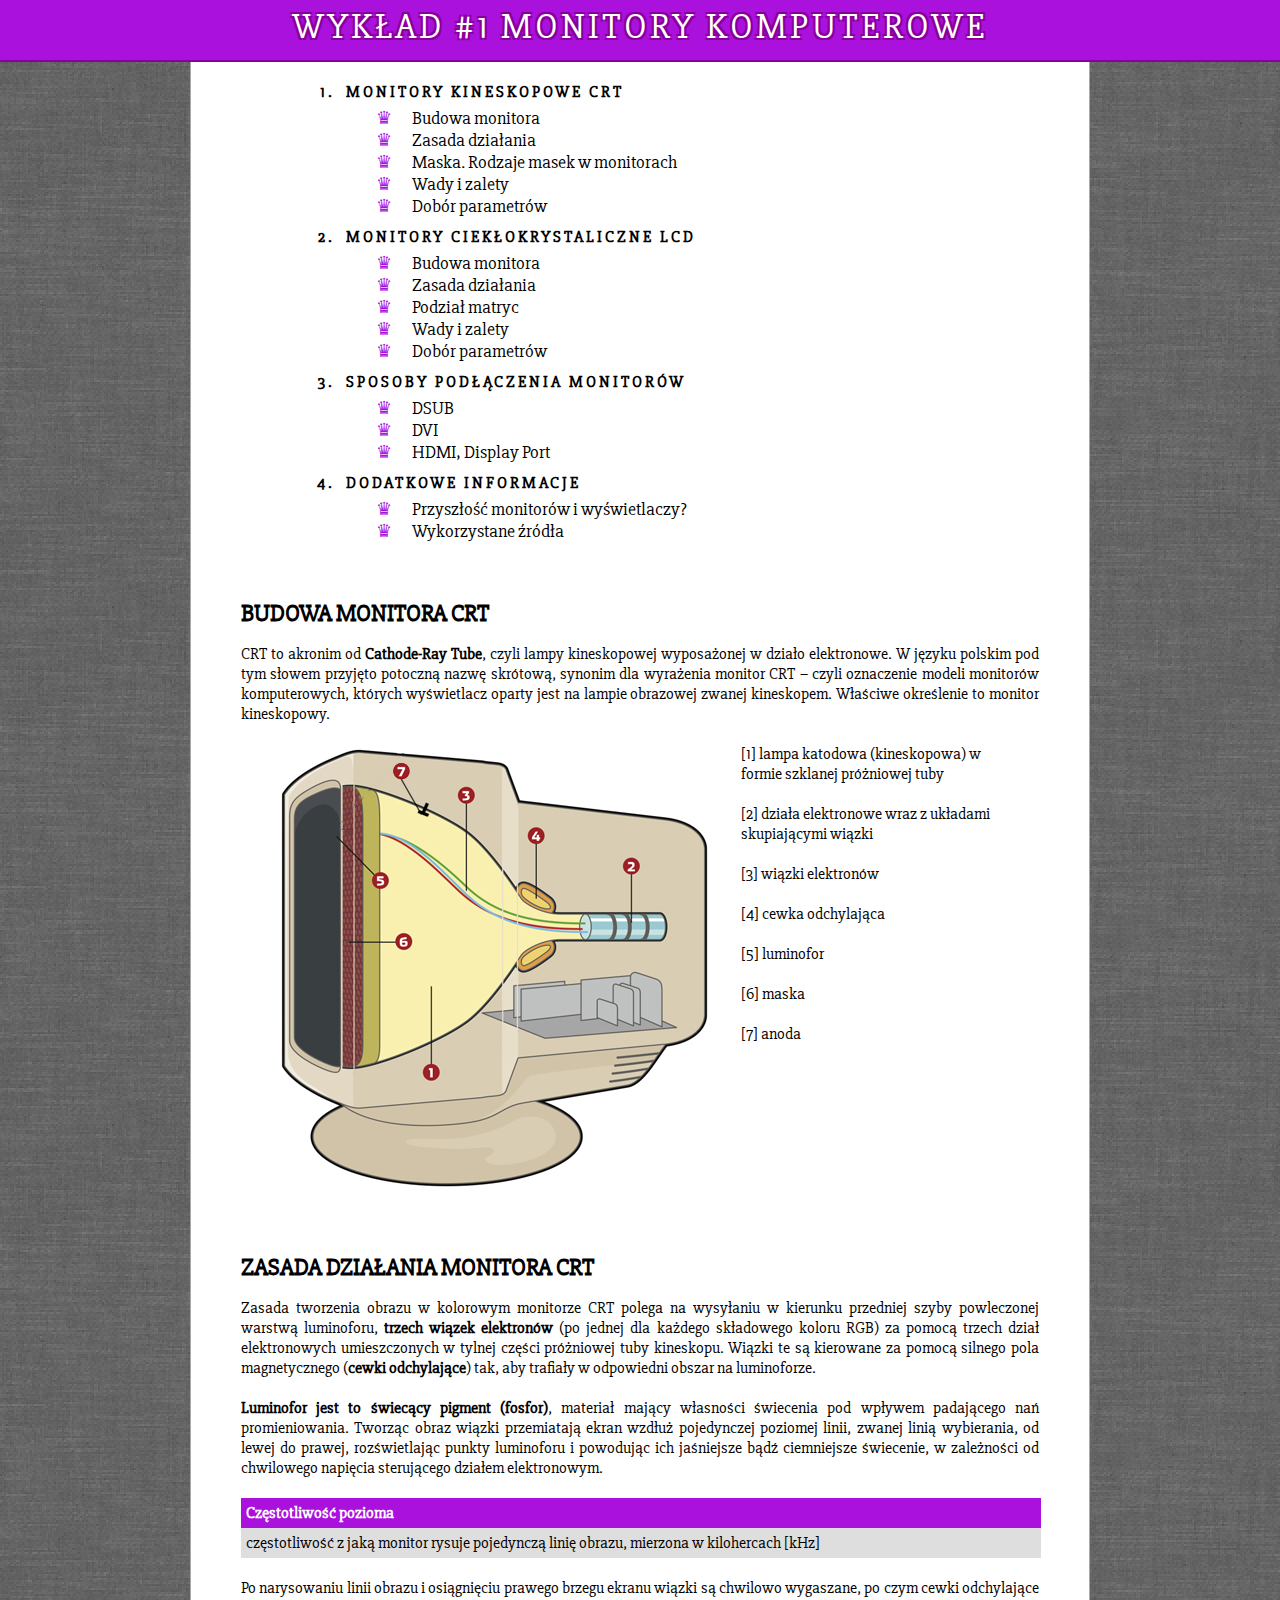
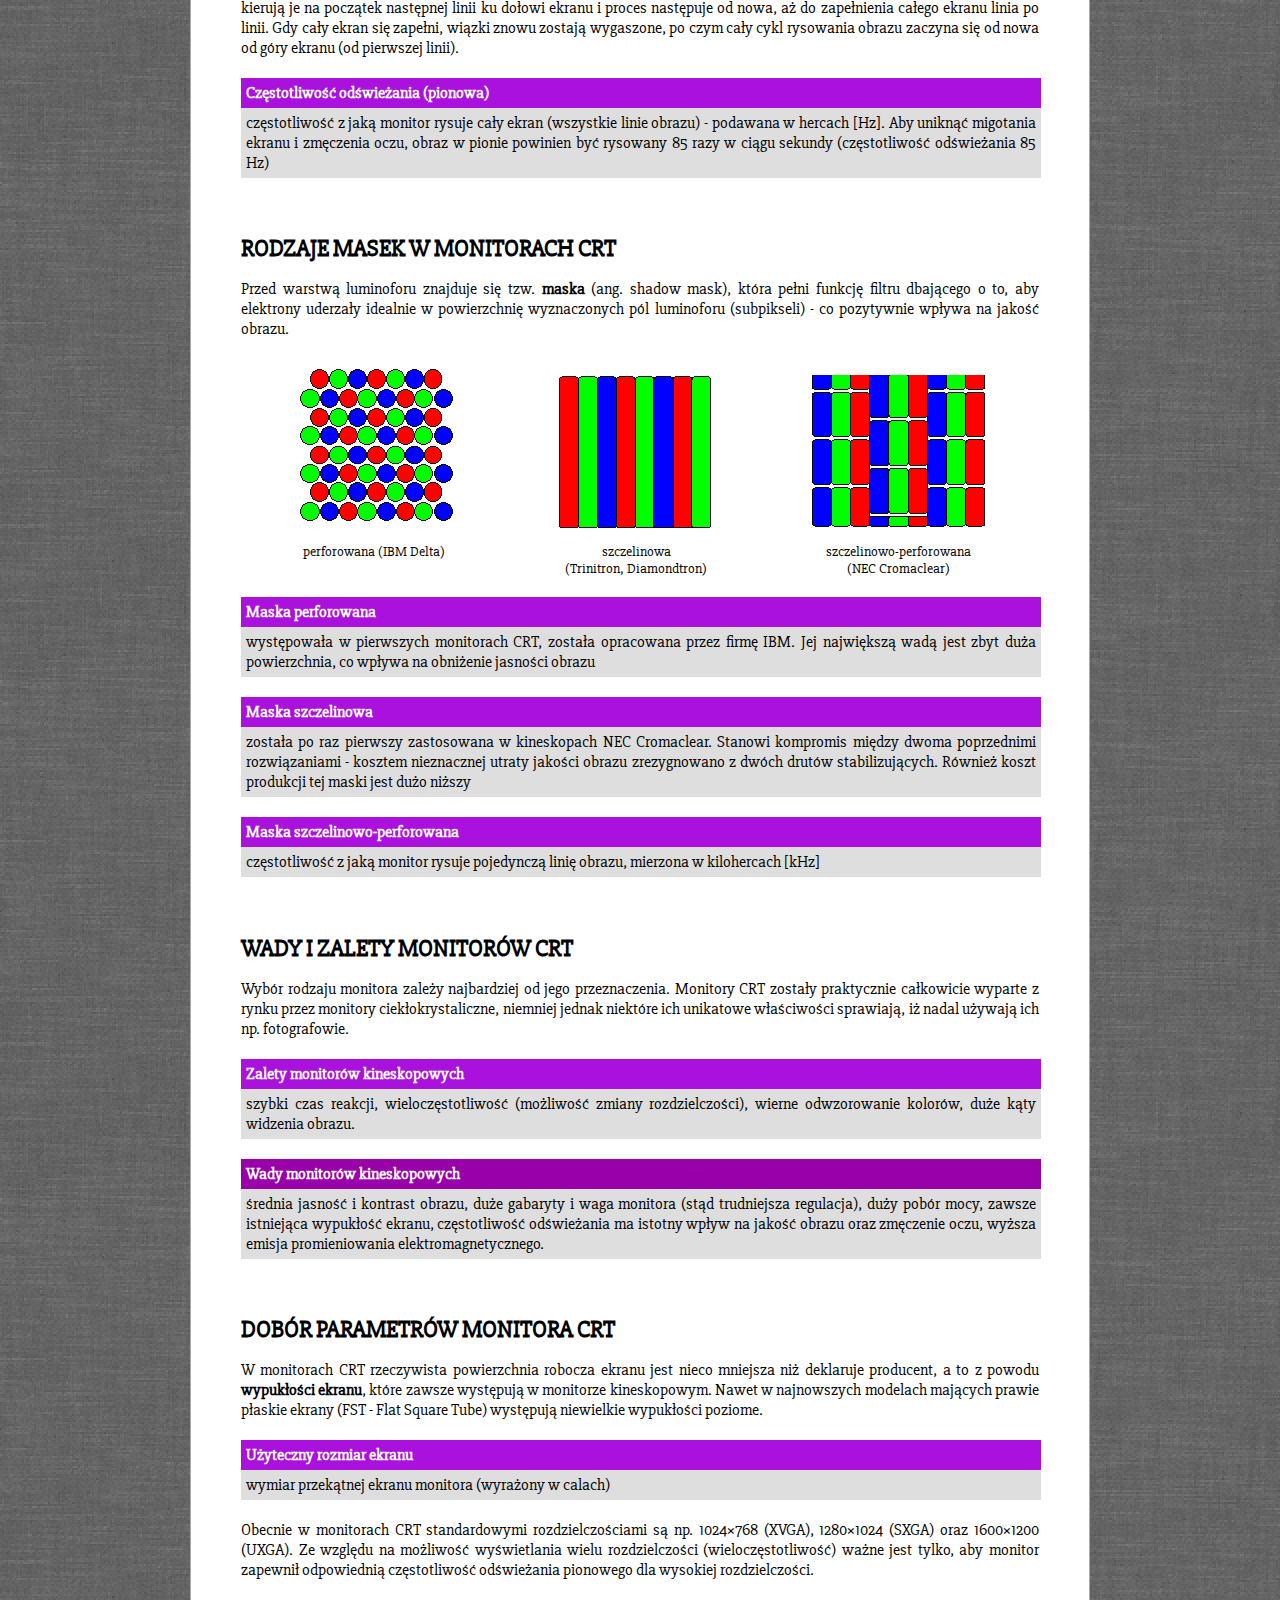
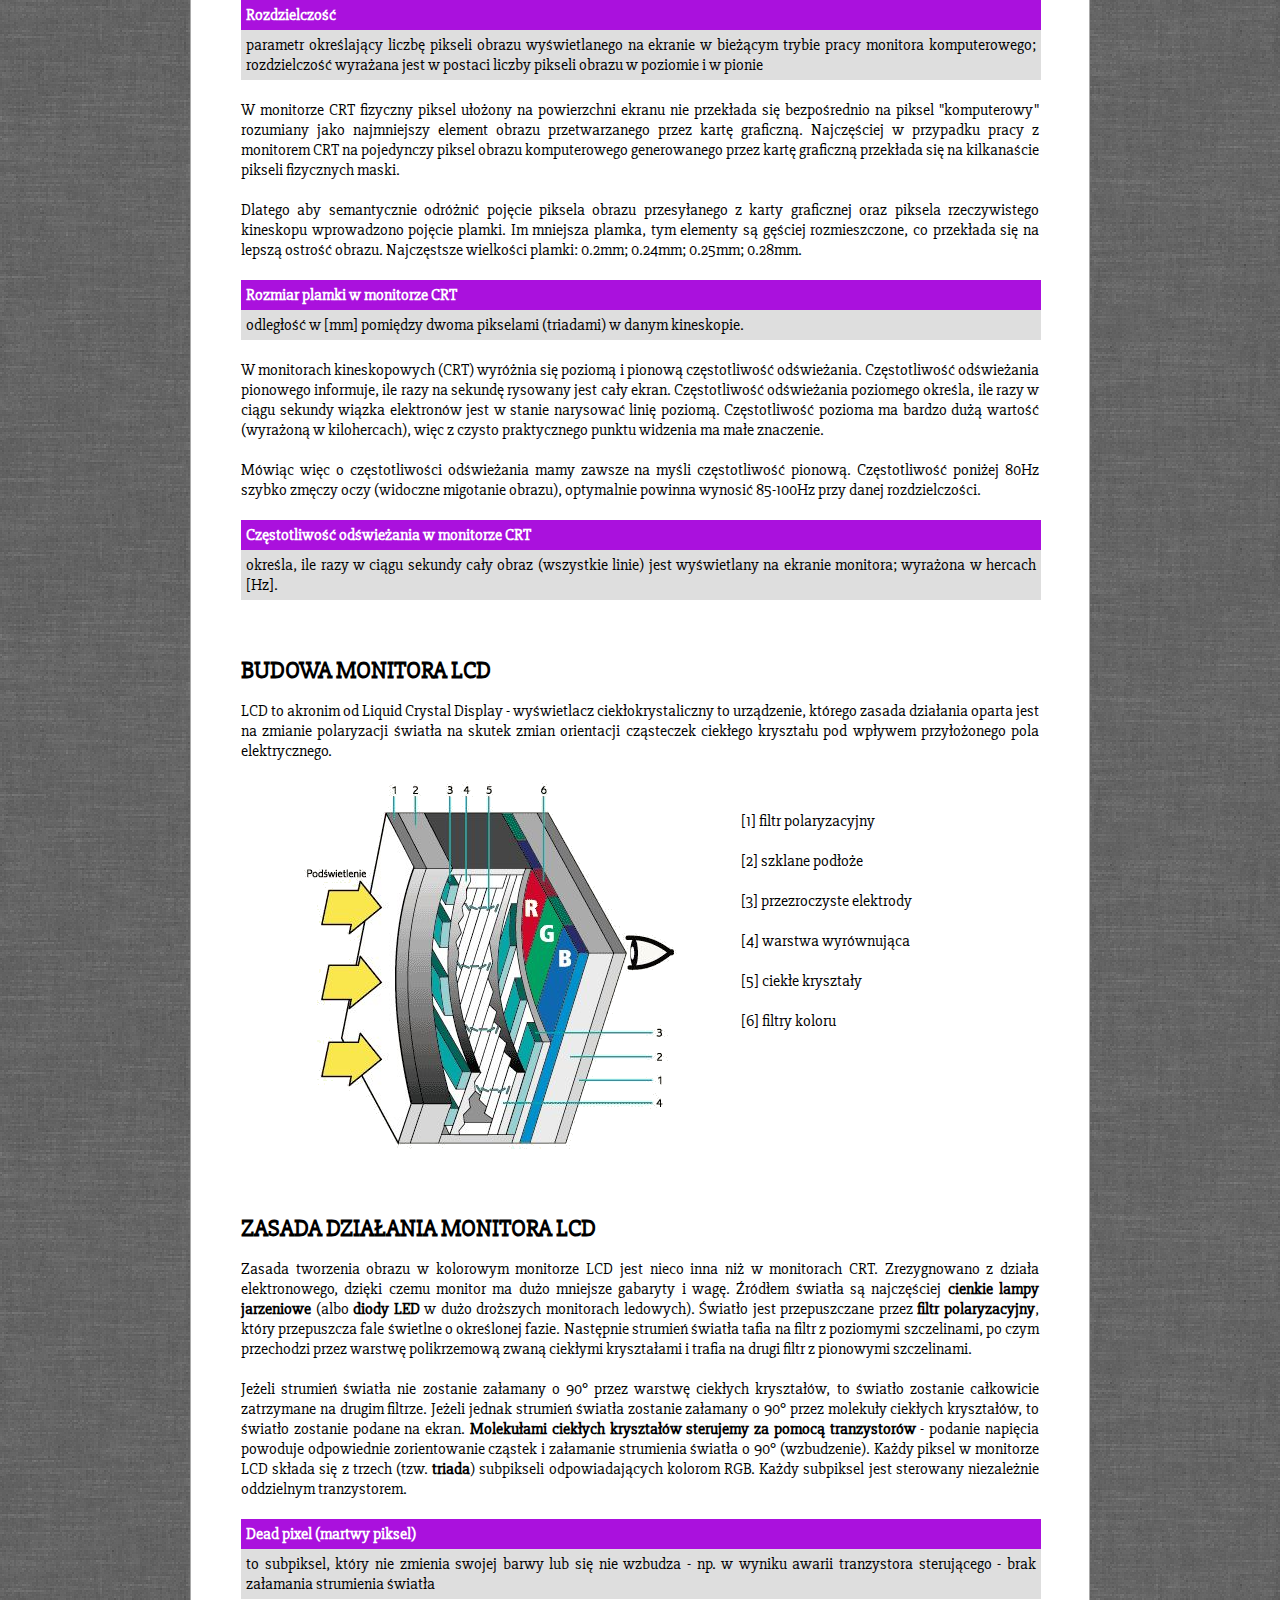
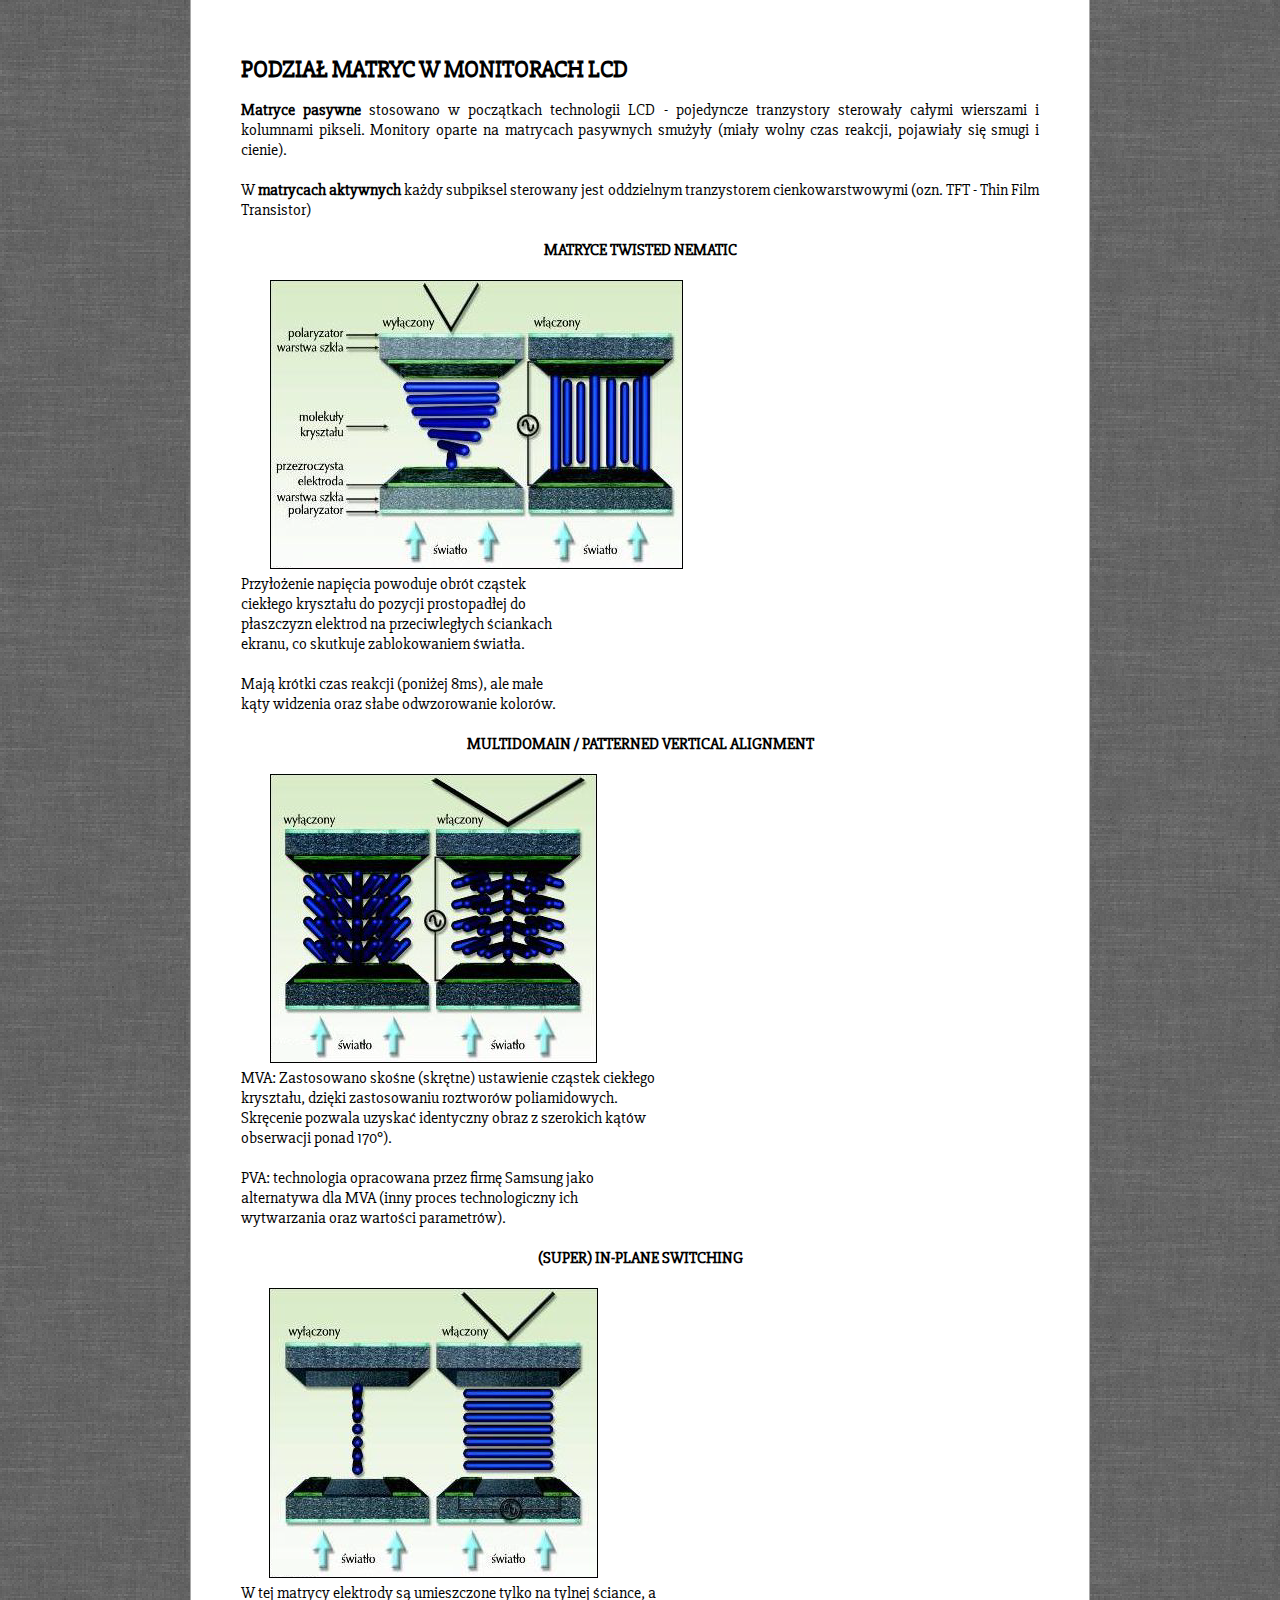
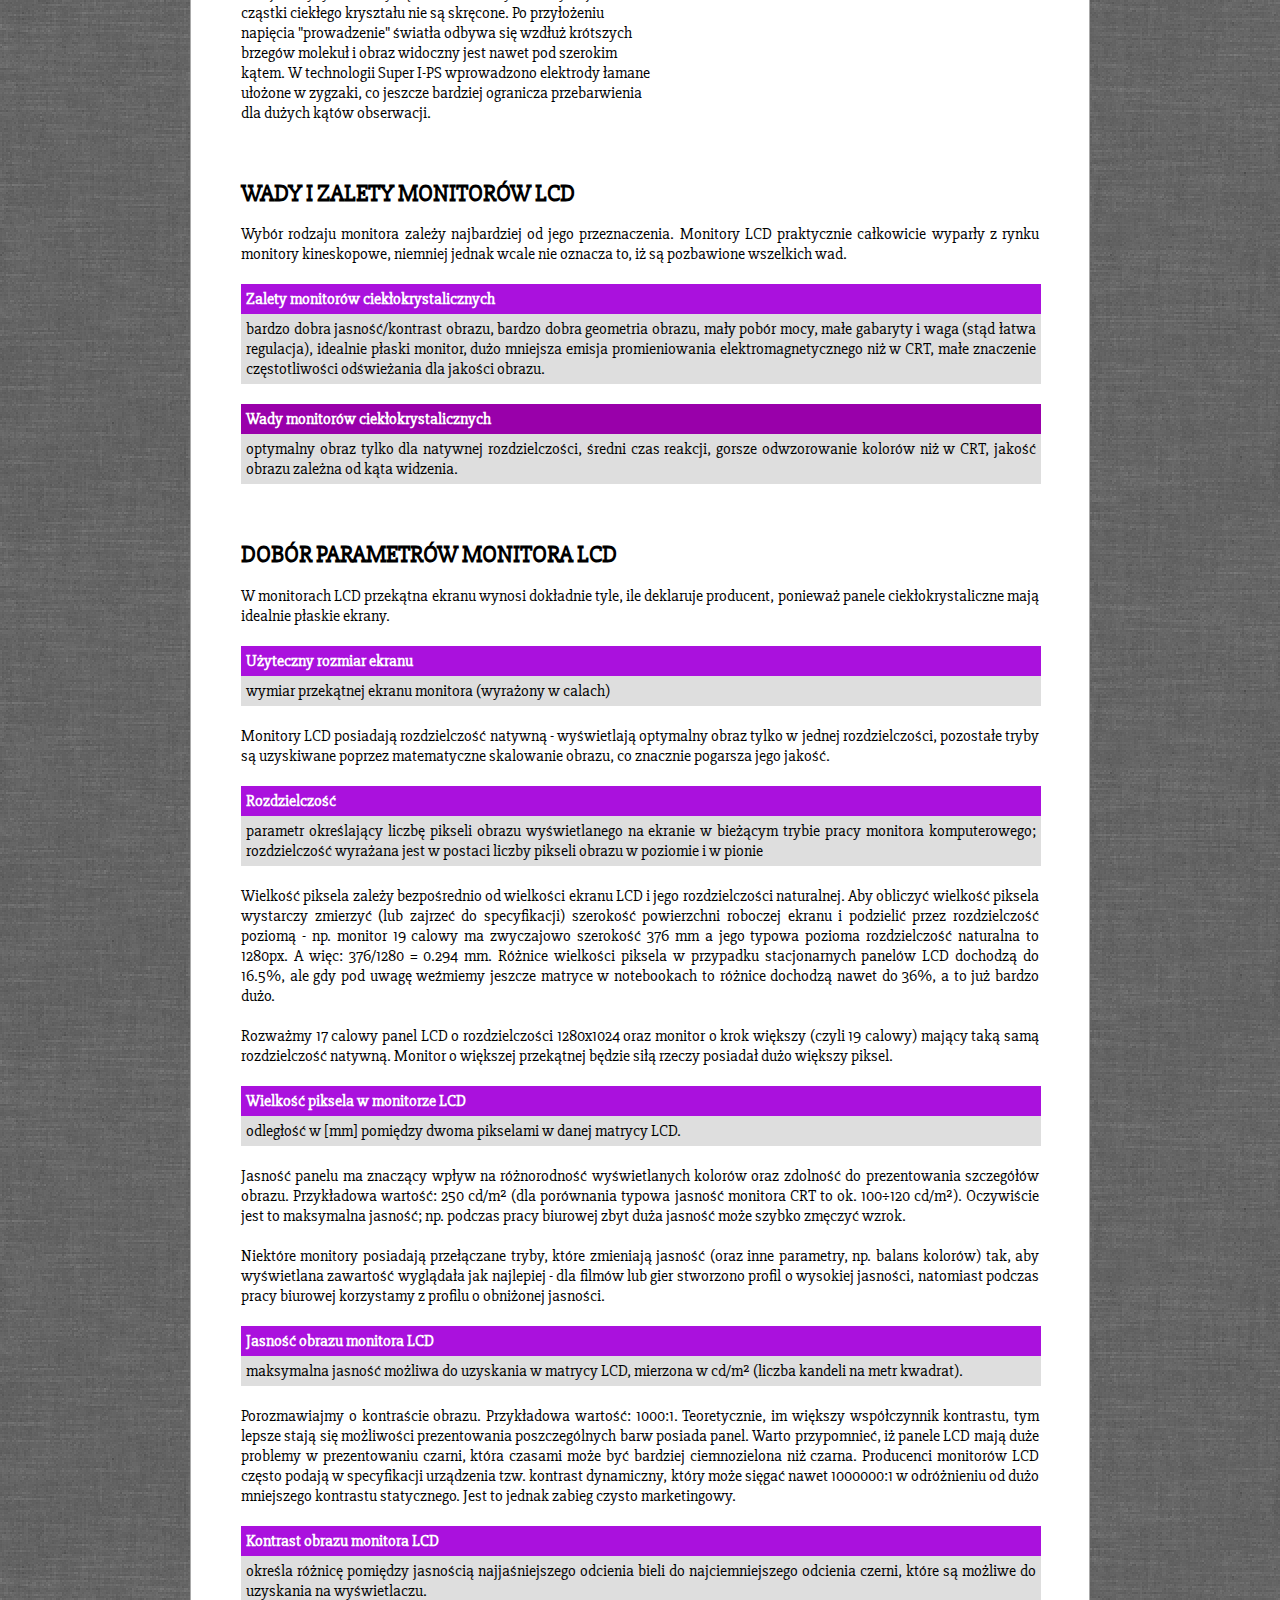
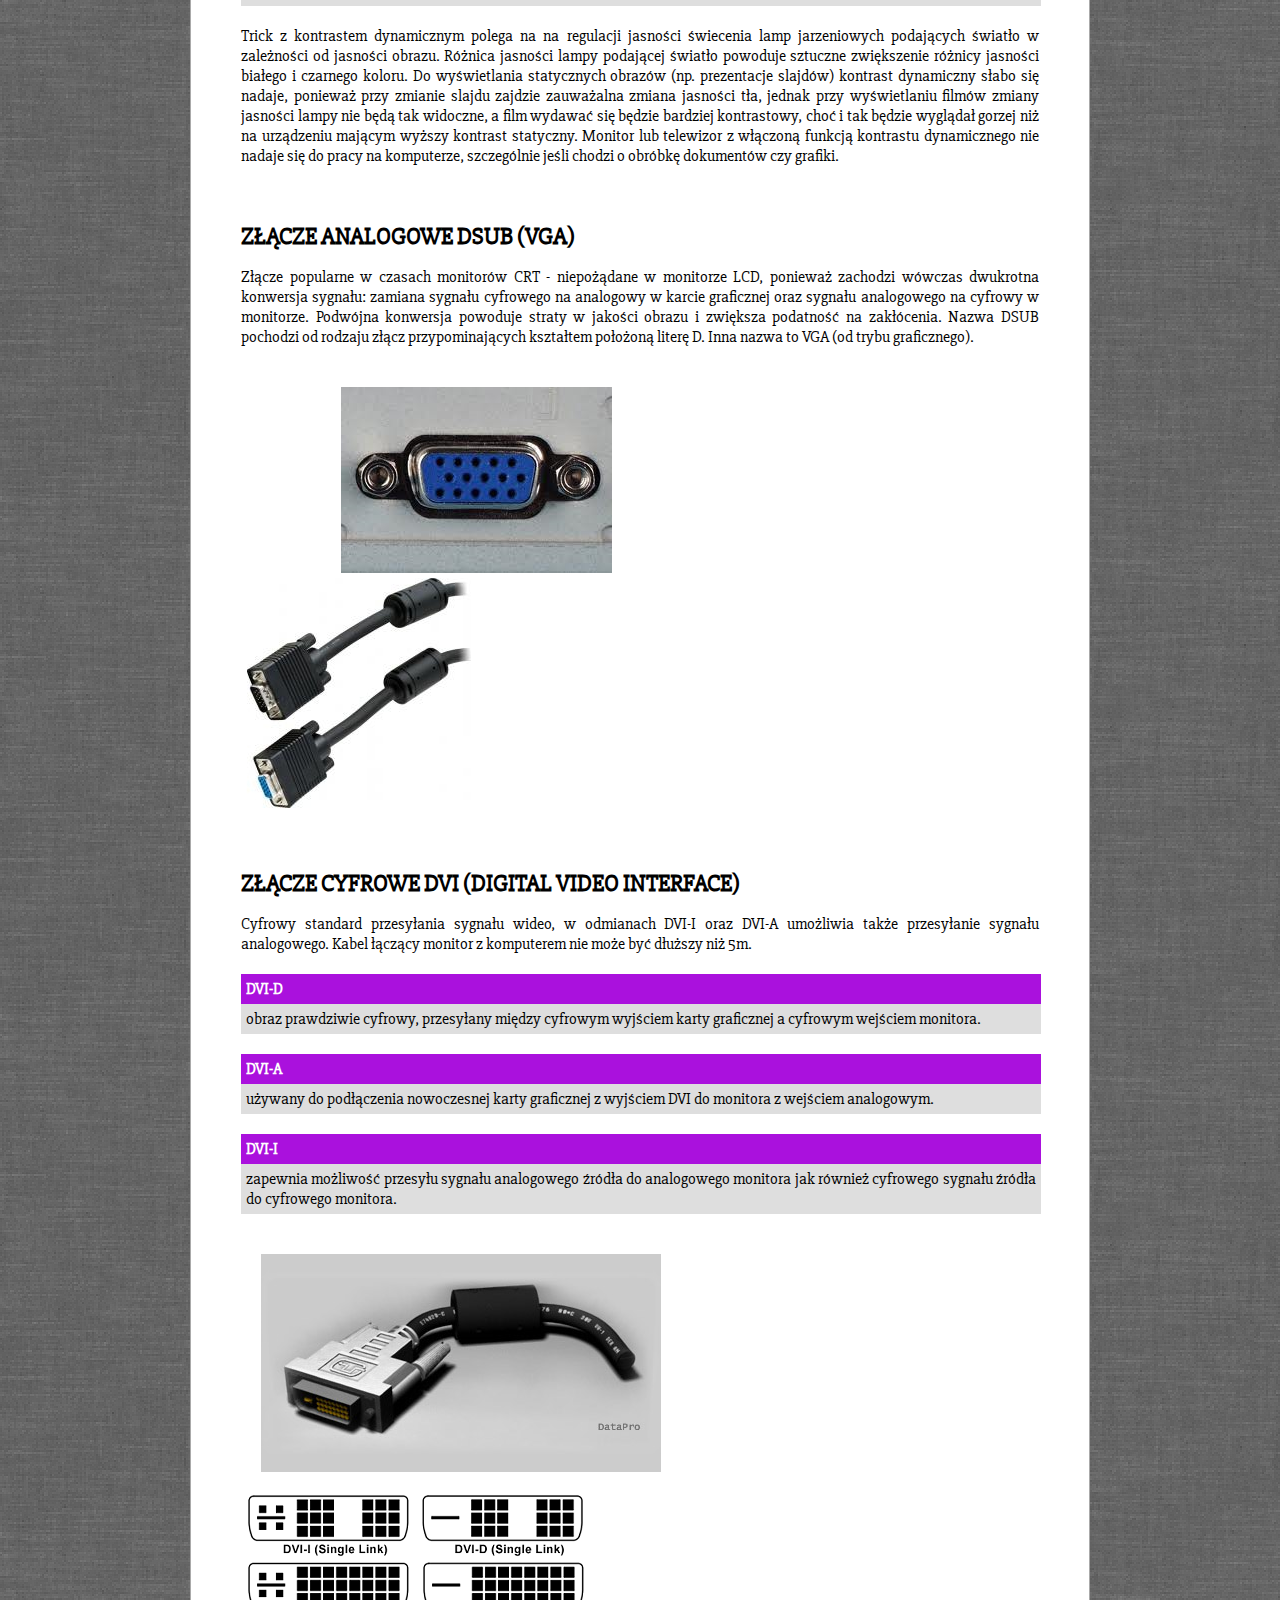
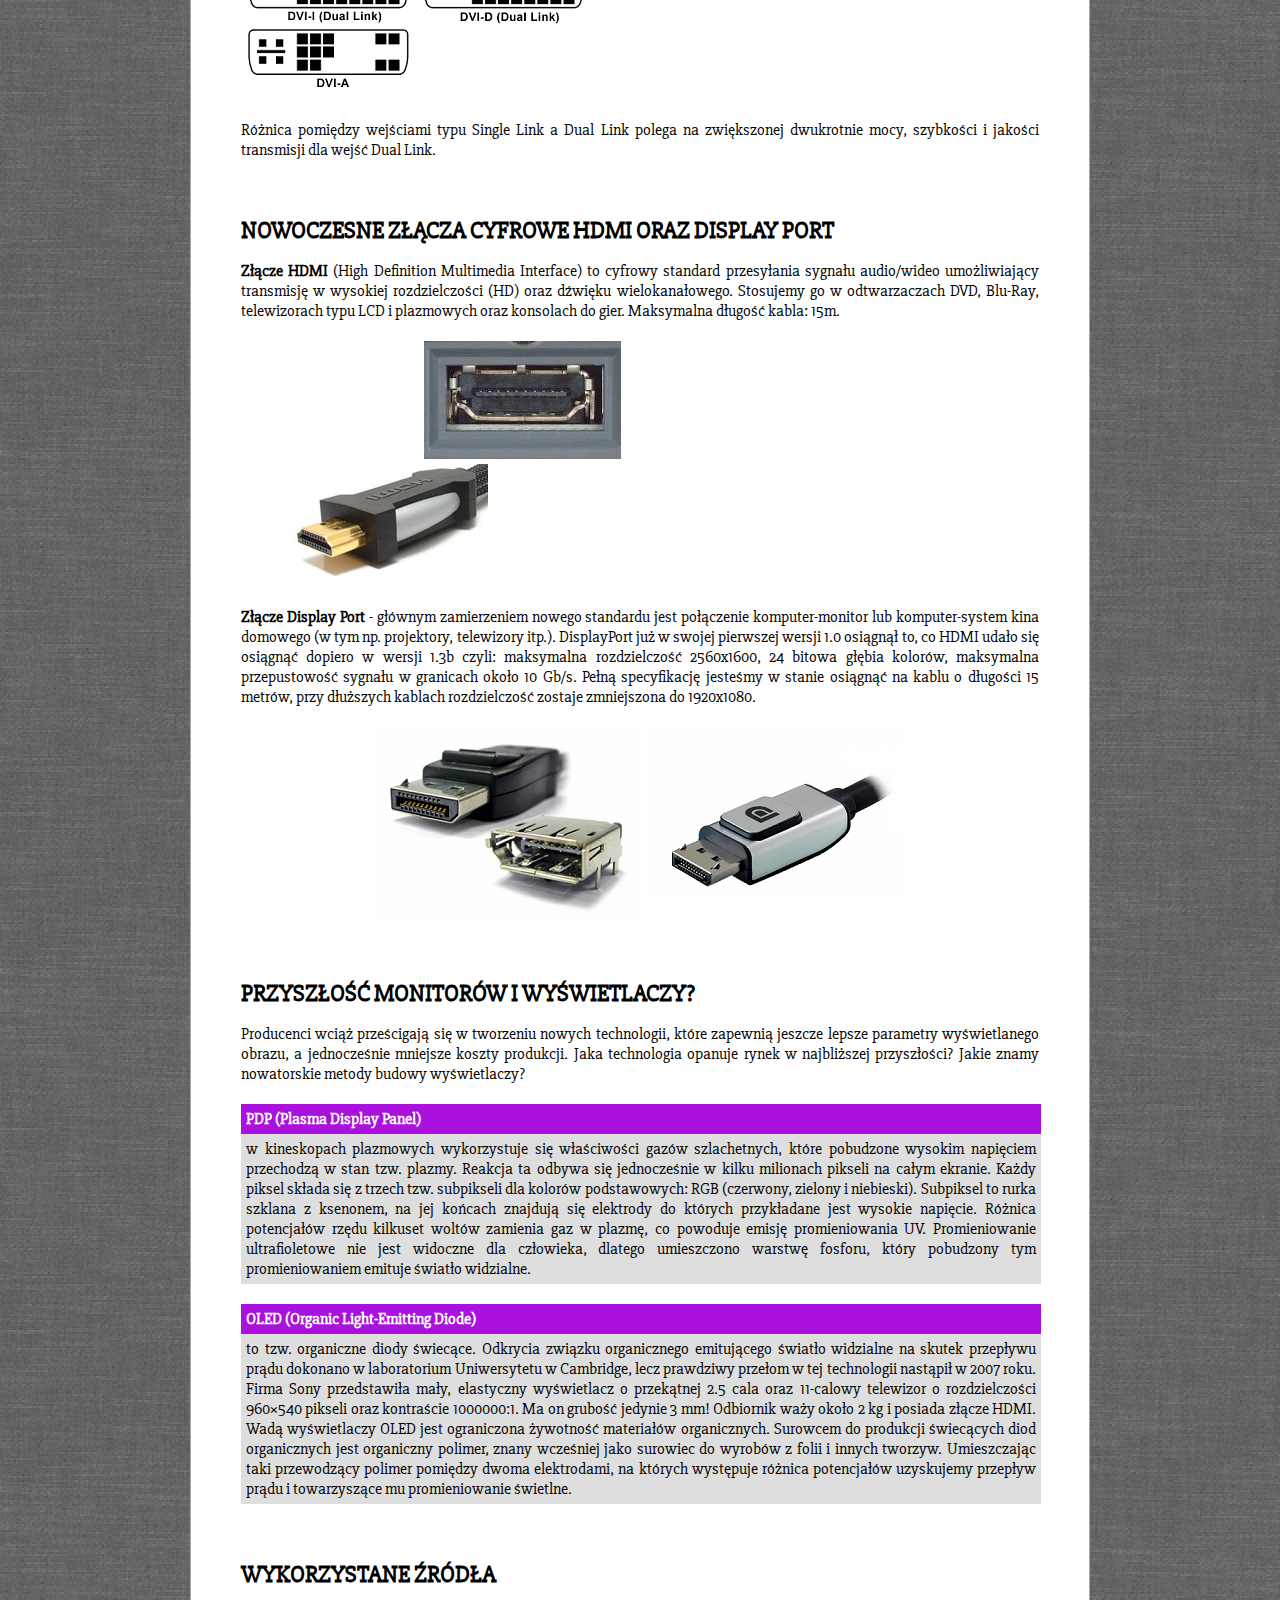
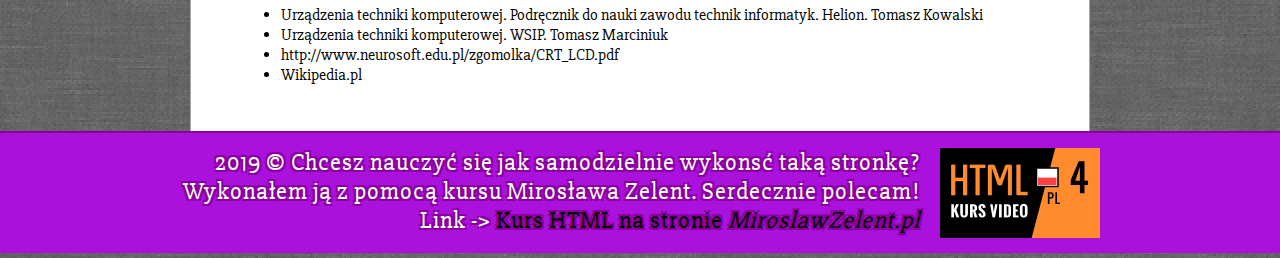
<file: index.html>
<!DOCTYPE HTML>
<html lang="pl">
<head>
	<meta charset="utf-8" />
	<title>Monitory komputerowe</title>
	<meta name="description" content="Zobacz wszystko, co powienieneś wiedzieć o monitorach komputerowych w technikum informatycznym." />
	<meta name="keywords" content="budowa, zasada działania, CRT, LCD, złącza, wady, zalety, parametry monitorów, oznaczenia, maski, rodzaje matryc: TN, PVA, MVA, IPS, wymiar przekątnej, rozdzielczość, wielkość plamki, wielkość piksela, jasność, kontrast, bad pixel, PDP, OLED, VGA, DSUB, HDMI, DVI, jaki monitor kupić, porównanie CRT vs LCD" />
	<meta http-equiv="X-UA-Compatible" content="IE=edge,chrome=1" />
	
	<link rel="stylesheet" href="style.css" type="text/css" />
	<link href="https://fonts.googleapis.com/css?family=Slabo+27px" rel="stylesheet">
	
	<script src="https://ajax.googleapis.com/ajax/libs/jquery/2.2.4/jquery.min.js"></script>

	<script src="jquery.scrollTo.min.js"></script>
	
	<script>
		
		jQuery(function($)
		{
			//reset scroll
			$.scrollTo(0);
			
			$('#slajd_1_1').click(function() { $.scrollTo($('#budowacrt'), 500);});
			$('#slajd_1_2').click(function() { $.scrollTo($('#dzialaniecrt'), 500);});
			$('#slajd_1_3').click(function() { $.scrollTo($('#maskicrt'), 500);});
			$('#slajd_1_4').click(function() { $.scrollTo($('#wadycrt'), 500);});
			$('#slajd_1_5').click(function() { $.scrollTo($('#doborcrt'), 500);});
			
			$('#slajd_2_1').click(function() { $.scrollTo($('#budowalcd'), 700);});
			$('#slajd_2_2').click(function() { $.scrollTo($('#dzialanielcd'), 700);});
			$('#slajd_2_3').click(function() { $.scrollTo($('#podziallcd'), 700);});
			$('#slajd_2_4').click(function() { $.scrollTo($('#wadylcd'), 700);});
			$('#slajd_2_5').click(function() { $.scrollTo($('#doborlcd'), 700);});
			
			$('#slajd_3_1').click(function() { $.scrollTo($('#dsub'), 900);});
			$('#slajd_3_2').click(function() { $.scrollTo($('#dvi'), 900);});
			$('#slajd_3_3').click(function() { $.scrollTo($('#hdmi'), 900);});
			
			$('#slajd_4_1').click(function() { $.scrollTo($('#przyszlosc'), 1000);});
			$('#slajd_4_2').click(function() { $.scrollTo($('#zrodla'), 1000);});
			
			$('.scrollup').click(function() { $.scrollTo($('body'), 1500);});
		}
		);
				
		//pokaż podczas przewijania
		$(window).scroll(function()
		{
			if($(this).scrollTop()>300) $('.scrollup').fadeIn();
			else $('.scrollup').fadeOut();
		}		
		);
	
	</script>
	
</head>

<body>
	<div id="logo">Wykład #1 Monitory komputerowe</div>
	
	<div id="container">
	
		<a href="#" class="scrollup"></a>
	
		<div id="spis">
			<ol>
				<li>
					Monitory kineskopowe CRT
					<ul>
						<li><a id="slajd_1_1" href="#">Budowa monitora</a></li>
						<li><a id="slajd_1_2" href="#">Zasada działania</a></li>
						<li><a id="slajd_1_3" href="#">Maska. Rodzaje masek w monitorach</a></li>
						<li><a id="slajd_1_4" href="#">Wady i zalety</a></li>
						<li><a id="slajd_1_5" href="#">Dobór parametrów</a></li>
					</ul>								
				</li>
				<li>
					Monitory ciekłokrystaliczne LCD
					<ul>
						<li><a id="slajd_2_1" href="#">Budowa monitora</a></li>
						<li><a id="slajd_2_2" href="#">Zasada działania</a></li>
						<li><a id="slajd_2_3" href="#">Podział matryc</a></li>
						<li><a id="slajd_2_4" href="#">Wady i zalety</a></li>
						<li><a id="slajd_2_5" href="#">Dobór parametrów</a></li>
					</ul>
				</li>
				<li>
					Sposoby podłączenia monitorów
					<ul>
						<li><a id="slajd_3_1" href="#">DSUB</a></li>
						<li><a id="slajd_3_2" href="#">DVI</a></li>
						<li><a id="slajd_3_3" href="#">HDMI, Display Port</a></li>
					</ul>	
				</li>
				<li>
					Dodatkowe informacje
					<ul>
						<li><a id="slajd_4_1" href="#">Przyszłość monitorów i wyświetlaczy?</a></li>
						<li><a id="slajd_4_2" href="#">Wykorzystane źródła</a></li>
					</ul>
				</li>
			</ol>
		
		</div>
		
		
		<!-- ######################## SLAJD 1.1 ######################## -->
		
		<div class="slajd">
		
			<h1 id="budowacrt">Budowa monitora CRT</h1>
			
			CRT to akronim od <strong>Cathode-Ray Tube</strong>, czyli lampy kineskopowej wyposażonej w działo elektronowe. W języku polskim pod tym słowem przyjęto potoczną nazwę skrótową, synonim dla wyrażenia monitor CRT – czyli oznaczenie modeli monitorów komputerowych, których wyświetlacz oparty jest na lampie obrazowej zwanej kineskopem. Właściwe określenie to monitor kineskopowy.
			<br /><br />
			
			<div style="float:left; width:480px; padding-left:20px;">
				<img src="img/budowa-crt.png" alt="crt" />
			</div>
			<div style="float:left; width:280px; text-align:left;">
				[1] lampa katodowa (kineskopowa) w formie szklanej próżniowej tuby<br /><br />
				[2] działa elektronowe wraz z układami skupiającymi wiązki<br /><br />
				[3] wiązki elektronów<br /><br />
				[4] cewka odchylająca<br /><br />
				[5] luminofor<br /><br />
				[6] maska<br /><br />
				[7] anoda
			</div>
			<div style="clear:both;"></div>

		</div>
		
		<!-- ######################## SLAJD 1.2 ######################## -->
		
		<div class="slajd">
		
			<h1 id="dzialaniecrt">Zasada działania monitora CRT</h1>
			
			Zasada tworzenia obrazu w kolorowym monitorze CRT polega na wysyłaniu w kierunku przedniej szyby powleczonej warstwą luminoforu, <strong>trzech wiązek elektronów</strong> (po jednej dla każdego składowego koloru RGB) za pomocą trzech dział elektronowych umieszczonych w tylnej części próżniowej tuby kineskopu. Wiązki te są kierowane za pomocą silnego pola magnetycznego (<strong>cewki odchylające</strong>) tak, aby trafiały w odpowiedni obszar na luminoforze.
			<br /><br />
			<strong>Luminofor jest to świecący pigment (fosfor)</strong>, materiał mający własności świecenia pod wpływem padającego nań promieniowania. Tworząc obraz wiązki przemiatają ekran wzdłuż pojedynczej poziomej linii, zwanej linią wybierania, od lewej do prawej, rozświetlając punkty luminoforu i powodując ich jaśniejsze bądź ciemniejsze świecenie, w zależności od chwilowego napięcia sterującego działem elektronowym.
			<br /><br />
			
			<div style="width:790px; background-color:#aa11dd;padding:5px;font-weight:700;color:#fff;">
				Częstotliwość pozioma
			</div>
			<div style="width:790px; background-color:#dedede; padding:5px;">
				częstotliwość z jaką monitor rysuje pojedynczą linię obrazu, mierzona w kilohercach [kHz]
			</div>	
			
			<br />			
			Po narysowaniu linii obrazu i osiągnięciu prawego brzegu ekranu wiązki są chwilowo wygaszane, po czym cewki odchylające kierują je na początek następnej linii ku dołowi ekranu i proces następuje od nowa, aż do zapełnienia całego ekranu linia po linii. Gdy cały ekran się zapełni, wiązki znowu zostają wygaszone, po czym cały cykl rysowania obrazu zaczyna się od nowa od góry ekranu (od pierwszej linii).
			<br /><br />
			
			<div style="width:790px; background-color:#aa11dd;padding:5px;font-weight:700;color:#fff;">
				Częstotliwość odświeżania (pionowa)
			</div>
			<div style="width:790px; background-color:#dedede;padding:5px;">
				częstotliwość z jaką monitor rysuje cały ekran (wszystkie linie obrazu) - podawana w hercach [Hz]. Aby uniknąć migotania ekranu i zmęczenia oczu, obraz w pionie powinien być rysowany 85 razy w ciągu sekundy (częstotliwość odświeżania 85 Hz)
			</div>
			
		</div>
		
		<!-- ######################## SLAJD 1.3 ######################## -->
		
		<div class="slajd">
		
			<h1 id="maskicrt">Rodzaje masek w monitorach CRT</h1>
			
			Przed warstwą luminoforu znajduje się tzw. <strong>maska</strong> (ang. shadow mask), która pełni funkcję filtru dbającego o to, aby elektrony uderzały idealnie w powierzchnię wyznaczonych pól luminoforu (subpikseli) - co pozytywnie wpływa na jakość obrazu.
			<br /><br />
			
			<div style="width:265px; float:left; text-align:center; font-size:14px;">
				<img src="img/maska1.png" alt="maska1" />
				<br />perforowana (IBM Delta)
			</div>
			<div style="width:260px; float:left; text-align:center; font-size:14px;">
				<img src="img/maska2.png" alt="maska2" />
				<br />szczelinowa<br />(Trinitron, Diamondtron)
			</div>
			<div style="width:265px; float:left; text-align:center; font-size:14px;">
				<img src="img/maska3.png" alt="maska3" />
				<br />szczelinowo-perforowana<br />(NEC Cromaclear)
			</div>
			<div style="clear:both;"></div>
			
			<br />
			
			<div style="width:790px; background-color:#aa11dd;padding:5px;font-weight:700;color:#fff;">
				Maska perforowana
			</div>
			<div style="width:790px; background-color:#dedede; padding:5px;">
				występowała w pierwszych monitorach CRT, została opracowana przez firmę IBM. Jej największą wadą jest zbyt duża powierzchnia, co wpływa na obniżenie jasności obrazu
			</div>	
			
			<br />
			
			<div style="width:790px; background-color:#aa11dd;padding:5px;font-weight:700;color:#fff;">
				Maska szczelinowa
			</div>
			<div style="width:790px; background-color:#dedede; padding:5px;">
				została po raz pierwszy zastosowana w kineskopach NEC Cromaclear. Stanowi kompromis między dwoma poprzednimi rozwiązaniami - kosztem nieznacznej utraty jakości obrazu zrezygnowano z dwóch drutów stabilizujących. Również koszt produkcji tej maski jest dużo niższy
			</div>	
			
			<br />
			
			<div style="width:790px; background-color:#aa11dd;padding:5px;font-weight:700;color:#fff;">
				Maska szczelinowo-perforowana
			</div>
			<div style="width:790px; background-color:#dedede; padding:5px;">
				częstotliwość z jaką monitor rysuje pojedynczą linię obrazu, mierzona w kilohercach [kHz]
			</div>	
			
		</div>
			
		<!-- ######################## SLAJD 1.4 ######################## -->
		
		<div class="slajd">
		
			<h1 id="wadycrt">Wady i zalety monitorów CRT</h1>
			
			Wybór rodzaju monitora zależy najbardziej od jego przeznaczenia. Monitory CRT zostały praktycznie całkowicie wyparte z rynku przez monitory ciekłokrystaliczne, niemniej jednak niektóre ich unikatowe właściwości sprawiają, iż nadal używają ich np. fotografowie.
			<br /><br />
			
			<div style="width:790px; background-color:#aa11dd;padding:5px;font-weight:700;color:#fff;">
				Zalety monitorów kineskopowych
			</div>
			<div style="width:790px; background-color:#dedede; padding:5px;">
				szybki czas reakcji, wieloczęstotliwość (możliwość zmiany rozdzielczości), wierne odwzorowanie kolorów, duże kąty widzenia obrazu.
			</div>
			
			<br />
			
			<div style="width:790px; background-color:#9900aa;padding:5px;font-weight:700;color:#fff;">
				Wady monitorów kineskopowych
			</div>
			<div style="width:790px; background-color:#dedede; padding:5px;">
				średnia jasność i kontrast obrazu, duże gabaryty i waga monitora (stąd trudniejsza regulacja), duży pobór mocy, zawsze istniejąca wypukłość ekranu, częstotliwość odświeżania ma istotny wpływ na jakość obrazu oraz zmęczenie oczu, wyższa emisja promieniowania elektromagnetycznego.
			</div>

		</div>
		
		<!-- ######################## SLAJD 1.5 ######################## -->
		
		<div class="slajd">
		
			<h1 id="doborcrt">Dobór parametrów monitora CRT</h1>
			
			W monitorach CRT rzeczywista powierzchnia robocza ekranu jest nieco mniejsza niż deklaruje producent, a to z powodu <strong>wypukłości ekranu</strong>, które zawsze występują w monitorze kineskopowym. Nawet w najnowszych modelach mających prawie płaskie ekrany (FST - Flat Square Tube) występują niewielkie wypukłości poziome.
			<br /><br />
			
			<div style="width:790px; background-color:#aa11dd;padding:5px;font-weight:700;color:#fff;">
				Użyteczny rozmiar ekranu
			</div>
			<div style="width:790px; background-color:#dedede; padding:5px;">
				wymiar przekątnej ekranu monitora (wyrażony w calach)
			</div>
			
			<br />			
			Obecnie w monitorach CRT standardowymi rozdzielczościami są np. 1024×768 (XVGA), 1280×1024 (SXGA) oraz 1600×1200 (UXGA). Ze względu na możliwość wyświetlania wielu rozdzielczości (wieloczęstotliwość) ważne jest tylko, aby monitor zapewnił odpowiednią częstotliwość odświeżania pionowego dla wysokiej rozdzielczości.
			<br /><br />
			
			<div style="width:790px; background-color:#aa11dd;padding:5px;font-weight:700;color:#fff;">
				Rozdzielczość
			</div>
			<div style="width:790px; background-color:#dedede; padding:5px;">
				parametr określający liczbę pikseli obrazu wyświetlanego na ekranie w bieżącym trybie pracy monitora komputerowego; rozdzielczość wyrażana jest w postaci liczby pikseli obrazu w poziomie i w pionie
			</div>
			
			<br />
			W monitorze CRT fizyczny piksel ułożony na powierzchni ekranu nie przekłada się bezpośrednio na piksel "komputerowy" rozumiany jako najmniejszy element obrazu przetwarzanego przez kartę graficzną. Najczęściej w przypadku pracy z monitorem CRT na pojedynczy piksel obrazu komputerowego generowanego przez kartę graficzną przekłada się na kilkanaście pikseli fizycznych maski. 
			<br /><br />
			Dlatego aby semantycznie odróżnić pojęcie piksela obrazu przesyłanego z karty graficznej oraz piksela rzeczywistego kineskopu wprowadzono pojęcie plamki. Im mniejsza plamka, tym elementy są gęściej rozmieszczone, co przekłada się na lepszą ostrość obrazu. Najczęstsze wielkości plamki: 0.2mm; 0.24mm; 0.25mm; 0.28mm.		
			<br /><br />
			
			<div style="width:790px; background-color:#aa11dd;padding:5px;font-weight:700;color:#fff;">
				Rozmiar plamki w monitorze CRT
			</div>
			<div style="width:790px; background-color:#dedede; padding:5px;">
				odległość w [mm] pomiędzy dwoma pikselami (triadami) w danym kineskopie.
			</div>		
			
			<br />
			W monitorach kineskopowych (CRT) wyróżnia się poziomą i pionową częstotliwość odświeżania. Częstotliwość odświeżania pionowego informuje, ile razy na sekundę rysowany jest cały ekran. Częstotliwość odświeżania poziomego określa, ile razy w ciągu sekundy wiązka elektronów jest w stanie narysować linię poziomą. Częstotliwość pozioma ma bardzo dużą wartość (wyrażoną w kilohercach), więc z czysto praktycznego punktu widzenia ma małe znaczenie.
			
			<br /><br />Mówiąc więc o częstotliwości odświeżania mamy zawsze na myśli częstotliwość pionową. Częstotliwość poniżej 80Hz szybko zmęczy oczy (widoczne migotanie obrazu), optymalnie powinna wynosić 85-100Hz przy danej rozdzielczości.	
			<br /><br />
			
			<div style="width:790px; background-color:#aa11dd;padding:5px;font-weight:700;color:#fff;">
				Częstotliwość odświeżania w monitorze CRT
			</div>
			<div style="width:790px; background-color:#dedede; padding:5px;">
				określa, ile razy w ciągu sekundy cały obraz (wszystkie linie) jest wyświetlany na ekranie monitora; wyrażona w hercach [Hz].
			</div>					

		</div>
		
		<!-- ######################## SLAJD 2.1 ######################## -->
		
		<div class="slajd">
		
			<h1 id="budowalcd">Budowa monitora LCD</h1>
			
			LCD to akronim od Liquid Crystal Display - wyświetlacz ciekłokrystaliczny to urządzenie, którego zasada działania oparta jest na zmianie polaryzacji światła na skutek zmian orientacji cząsteczek ciekłego kryształu pod wpływem przyłożonego pola elektrycznego.
			<br /><br />
			
			<div style="float:left; width:500px; text-align: center;">
				<img src="img/budowa-lcd.png" alt="lcd" />
			</div>
			<div style="float:left; width:280px; text-align:left; padding-top:30px;">
				[1] filtr polaryzacyjny<br /><br />
				[2] szklane podłoże<br /><br />
				[3] przezroczyste elektrody<br /><br />
				[4] warstwa wyrównująca<br /><br />
				[5] ciekłe kryształy<br /><br />
				[6] filtry koloru
			</div>
			<div style="clear:both;"></div>

		</div>
		
		<!-- ######################## SLAJD 2.2 ######################## -->
		
		<div class="slajd">
		
			<h1 id="dzialanielcd">Zasada działania monitora LCD</h1>
			
			Zasada tworzenia obrazu w kolorowym monitorze LCD jest nieco inna niż w monitorach CRT. Zrezygnowano z działa elektronowego, dzięki czemu monitor ma dużo mniejsze gabaryty i wagę. Źródłem światła są najczęściej <strong>cienkie lampy jarzeniowe</strong> (albo <strong>diody LED</strong> w dużo droższych monitorach ledowych). Światło jest przepuszczane przez <strong>filtr polaryzacyjny</strong>, który przepuszcza fale świetlne o określonej fazie. Następnie strumień światła tafia na filtr z poziomymi szczelinami, po czym przechodzi przez warstwę polikrzemową zwaną ciekłymi kryształami i trafia na drugi filtr z pionowymi szczelinami. 
			<br /><br />
			Jeżeli strumień światła nie zostanie załamany o 90&deg; przez warstwę ciekłych kryształów, to światło zostanie całkowicie zatrzymane na drugim filtrze. Jeżeli jednak strumień światła zostanie załamany o 90&deg; przez molekuły ciekłych kryształów, to światło zostanie podane na ekran.  <strong>Molekułami ciekłych kryształów sterujemy za pomocą tranzystorów</strong> - podanie napięcia powoduje odpowiednie zorientowanie cząstek i załamanie strumienia światła o 90&deg; (wzbudzenie). Każdy piksel w monitorze LCD składa się z trzech (tzw. <strong>triada</strong>) subpikseli odpowiadających kolorom RGB. Każdy subpiksel jest sterowany niezależnie oddzielnym tranzystorem.
			<br /><br />
			
			<div style="width:790px; background-color:#aa11dd;padding:5px;font-weight:700;color:#fff;">
				Dead pixel (martwy piksel)
			</div>
			<div style="width:790px; background-color:#dedede; padding:5px;">
				to subpiksel, który nie zmienia swojej barwy lub się nie wzbudza - np. w wyniku awarii tranzystora sterującego - brak załamania strumienia światła
			</div>	

		</div>
		
		<!-- ######################## SLAJD 2.3 ######################## -->
		
		<div class="slajd">
		
			<h1 id="podziallcd">Podział matryc w monitorach LCD</h1>
			
			<strong>Matryce pasywne</strong> stosowano w początkach technologii LCD - pojedyncze tranzystory sterowały całymi wierszami i kolumnami pikseli. Monitory oparte na matrycach pasywnych smużyły (miały wolny czas reakcji, pojawiały się smugi i cienie).
			<br /><br />
			W <strong>matrycach aktywnych</strong> każdy subpiksel sterowany jest oddzielnym tranzystorem cienkowarstwowymi (ozn. TFT - Thin Film Transistor)
			<br /><br />
			
			<div style="width:100%; text-align: center; text-transform:uppercase;">
				<strong>Matryce Twisted Nematic</strong>
			</div>
			<br />
			
			<div style="float:left; width:470px; text-align: center;">
				<img src="img/mat1.png" alt="tn" />
			</div>
			<div style="float:left; width:330px; text-align:left;">
				Przyłożenie napięcia powoduje obrót cząstek ciekłego kryształu do pozycji prostopadłej do płaszczyzn elektrod na przeciwległych ściankach ekranu, co skutkuje zablokowaniem światła.
				<br /><br />
				Mają krótki czas reakcji (poniżej 8ms), ale małe kąty widzenia oraz słabe odwzorowanie kolorów.
			</div>
			<div style="clear:both;"></div>
			
			<br />
			
			<div style="width:100%; text-align: center; text-transform:uppercase;">
				<strong>Multidomain / Patterned Vertical Alignment</strong>
			</div>
			<br />
			
			<div style="float:left; width:385px; text-align: center;">
				<img src="img/mat2.png" alt="mvapva" />
			</div>
			<div style="float:left; width:415px; text-align:left;">
				MVA: Zastosowano skośne (skrętne) ustawienie cząstek ciekłego kryształu, dzięki zastosowaniu roztworów poliamidowych. Skręcenie pozwala uzyskać identyczny obraz z szerokich kątów obserwacji ponad 170&deg;).<br /><br />
				PVA: technologia opracowana przez firmę Samsung jako alternatywa dla MVA (inny proces technologiczny ich wytwarzania oraz wartości parametrów).
			</div>
			<div style="clear:both;"></div>

			<br />
			
			<div style="width:100%; text-align: center; text-transform:uppercase;">
				<strong>(Super) In-Plane Switching</strong>
			</div>
			<br />
			
			<div style="float:left; width:385px; text-align: center;">
				<img src="img/mat3.png" alt="ips" />
			</div>
			<div style="float:left; width:415px; text-align:left;">
				W tej matrycy elektrody są umieszczone tylko na tylnej ściance, a cząstki ciekłego kryształu nie są skręcone. Po przyłożeniu napięcia "prowadzenie" światła odbywa się wzdłuż krótszych brzegów molekuł i obraz widoczny jest nawet pod szerokim kątem. W technologii Super I-PS wprowadzono elektrody łamane ułożone w zygzaki, co jeszcze bardziej ogranicza przebarwienia dla dużych kątów obserwacji.
			</div>
			<div style="clear:both;"></div>
			
		</div>
		
		<!-- ######################## SLAJD 2.4 ######################## -->
		
		<div class="slajd">
		
			<h1 id="wadylcd">Wady i zalety monitorów LCD</h1>
			
			Wybór rodzaju monitora zależy najbardziej od jego przeznaczenia. Monitory LCD praktycznie całkowicie wyparły z rynku monitory kineskopowe, niemniej jednak wcale nie oznacza to, iż są pozbawione wszelkich wad.
			<br /><br />
			
			<div style="width:790px; background-color:#aa11dd;padding:5px;font-weight:700;color:#fff;">
				Zalety monitorów ciekłokrystalicznych
			</div>
			<div style="width:790px; background-color:#dedede; padding:5px;">
				bardzo dobra jasność/kontrast obrazu, bardzo dobra geometria obrazu, mały pobór mocy, małe gabaryty i waga (stąd łatwa regulacja), idealnie płaski monitor, dużo mniejsza emisja promieniowania elektromagnetycznego niż w CRT, małe znaczenie częstotliwości odświeżania dla jakości obrazu.
			</div>
			
			<br />
			
			<div style="width:790px; background-color:#9900aa;padding:5px;font-weight:700;color:#fff;">
				Wady monitorów ciekłokrystalicznych
			</div>
			<div style="width:790px; background-color:#dedede; padding:5px;">
				optymalny obraz tylko dla natywnej rozdzielczości, średni czas reakcji, gorsze odwzorowanie kolorów niż w CRT, jakość obrazu zależna od kąta widzenia.
			</div>

		</div>
		
		<!-- ######################## SLAJD 2.5 ######################## -->
		
		<div class="slajd">
		
			<h1 id="doborlcd">Dobór parametrów monitora LCD</h1>
			
			W monitorach LCD przekątna ekranu wynosi dokładnie tyle, ile deklaruje producent, ponieważ panele ciekłokrystaliczne mają idealnie płaskie ekrany.
			<br /><br />
			
			<div style="width:790px; background-color:#aa11dd;padding:5px;font-weight:700;color:#fff;">
				Użyteczny rozmiar ekranu
			</div>
			<div style="width:790px; background-color:#dedede; padding:5px;">
				wymiar przekątnej ekranu monitora (wyrażony w calach)
			</div>
			
			<br />			
			Monitory LCD posiadają rozdzielczość natywną - wyświetlają optymalny obraz tylko w jednej rozdzielczości, pozostałe tryby są uzyskiwane poprzez matematyczne skalowanie obrazu, co znacznie pogarsza jego jakość.	
			<br /><br />
			
			<div style="width:790px; background-color:#aa11dd;padding:5px;font-weight:700;color:#fff;">
				Rozdzielczość
			</div>
			<div style="width:790px; background-color:#dedede; padding:5px;">
				parametr określający liczbę pikseli obrazu wyświetlanego na ekranie w bieżącym trybie pracy monitora komputerowego; rozdzielczość wyrażana jest w postaci liczby pikseli obrazu w poziomie i w pionie
			</div>
			
			<br />
			Wielkość piksela zależy bezpośrednio od wielkości ekranu LCD i jego rozdzielczości naturalnej. Aby obliczyć wielkość piksela wystarczy zmierzyć (lub zajrzeć do specyfikacji) szerokość powierzchni roboczej ekranu i podzielić przez rozdzielczość poziomą - np. monitor 19 calowy ma zwyczajowo szerokość 376 mm a jego typowa pozioma rozdzielczość naturalna to 1280px. A więc: 376/1280 = 0.294 mm. Różnice wielkości piksela w przypadku stacjonarnych panelów LCD dochodzą do 16.5%, ale gdy pod uwagę weźmiemy jeszcze matryce w notebookach to różnice dochodzą nawet do 36%, a to już bardzo dużo. 
			<br /><br />
			Rozważmy 17 calowy panel LCD o rozdzielczości 1280x1024 oraz monitor o krok większy (czyli 19 calowy) mający taką samą rozdzielczość natywną. Monitor o większej przekątnej będzie siłą rzeczy posiadał dużo większy piksel.	
			<br /><br />
			
			<div style="width:790px; background-color:#aa11dd;padding:5px;font-weight:700;color:#fff;">
				Wielkość piksela w monitorze LCD
			</div>
			<div style="width:790px; background-color:#dedede; padding:5px;">
				odległość w [mm] pomiędzy dwoma pikselami w danej matrycy LCD.
			</div>		
			
			<br />
			Jasność panelu ma znaczący wpływ na różnorodność wyświetlanych kolorów oraz zdolność do prezentowania szczegółów obrazu. Przykładowa wartość: 250 cd/m&sup2; (dla porównania typowa jasność monitora CRT to ok. 100÷120 cd/m&sup2;). Oczywiście jest to maksymalna jasność; np. podczas pracy biurowej zbyt duża jasność może szybko zmęczyć wzrok.
			<br /><br />
			Niektóre monitory posiadają przełączane tryby, które zmieniają jasność (oraz inne parametry, np. balans kolorów) tak, aby wyświetlana zawartość wyglądała jak najlepiej - dla filmów lub gier stworzono profil o wysokiej jasności, natomiast podczas pracy biurowej korzystamy z profilu o obniżonej jasności.
			<br /><br />
			
			<div style="width:790px; background-color:#aa11dd;padding:5px;font-weight:700;color:#fff;">
				Jasność obrazu monitora LCD
			</div>
			<div style="width:790px; background-color:#dedede; padding:5px;">
				maksymalna jasność możliwa do uzyskania w matrycy LCD, mierzona w cd/m&sup2; (liczba kandeli na metr kwadrat).
			</div>		

			<br />
			Porozmawiajmy o kontraście obrazu. Przykładowa wartość: 1000:1. Teoretycznie, im większy współczynnik kontrastu, tym lepsze stają się możliwości prezentowania poszczególnych barw posiada panel. Warto przypomnieć, iż panele LCD mają duże problemy w prezentowaniu czarni, która czasami może być bardziej ciemnozielona niż czarna. Producenci monitorów LCD często podają w specyfikacji urządzenia tzw. kontrast dynamiczny, który może sięgać nawet 1000000:1 w odróżnieniu od dużo mniejszego kontrastu statycznego. Jest to jednak zabieg czysto marketingowy.
			<br /><br />
			
			<div style="width:790px; background-color:#aa11dd;padding:5px;font-weight:700;color:#fff;">
				Kontrast obrazu monitora LCD
			</div>
			<div style="width:790px; background-color:#dedede; padding:5px;">
				określa różnicę pomiędzy jasnością najjaśniejszego odcienia bieli do najciemniejszego odcienia czerni, które są możliwe do uzyskania na wyświetlaczu.
			</div>		
			
			<br />
			Trick z kontrastem dynamicznym polega na na regulacji jasności świecenia lamp jarzeniowych podających światło w zależności od jasności obrazu. Różnica jasności lampy podającej światło powoduje sztuczne zwiększenie różnicy jasności białego i czarnego koloru. Do wyświetlania statycznych obrazów (np. prezentacje slajdów) kontrast dynamiczny słabo się nadaje, ponieważ przy zmianie slajdu zajdzie zauważalna zmiana jasności tła, jednak przy wyświetlaniu filmów zmiany jasności lampy nie będą tak widoczne, a film wydawać się będzie bardziej kontrastowy, choć i tak będzie wyglądał gorzej niż na urządzeniu mającym wyższy kontrast statyczny. Monitor lub telewizor z włączoną funkcją kontrastu dynamicznego nie nadaje się do pracy na komputerze, szczególnie jeśli chodzi o obróbkę dokumentów czy grafiki.			

		</div>		
		
		<!-- ######################## SLAJD 3.1 ######################## -->
		
		<div class="slajd">
		
			<h1 id="dsub">Złącze analogowe DSUB (VGA)</h1>
			
			Złącze popularne w czasach monitorów CRT - niepożądane w monitorze LCD, ponieważ zachodzi wówczas dwukrotna konwersja sygnału: zamiana sygnału cyfrowego na analogowy w karcie graficznej oraz sygnału analogowego na cyfrowy w monitorze. Podwójna konwersja powoduje straty w jakości obrazu i zwiększa podatność na zakłócenia. Nazwa DSUB pochodzi od rodzaju złącz przypominających kształtem położoną literę D. Inna nazwa to VGA (od trybu graficznego).
			<br /><br />
			
			<div style="float:left; width:470px; text-align: center; padding-top:20px;">
				<img src="img/zlacze1.png" alt="dsub" />
			</div>
			<div style="float:left; width:330px; text-align:left;">
				<img src="img/zlacze1a.png" alt="dsub2" />
			</div>
			<div style="clear:both;"></div>

		</div>
		
		<!-- ######################## SLAJD 3.2 ######################## -->
		
		<div class="slajd">
		
			<h1 id="dvi">Złącze cyfrowe DVI (Digital Video Interface)</h1>
			
			Cyfrowy standard przesyłania sygnału wideo, w odmianach DVI-I oraz DVI-A umożliwia także przesyłanie sygnału analogowego. Kabel łączący monitor z komputerem nie może być dłuższy niż 5m.
			<br /><br />
			
			<div style="width:790px; background-color:#aa11dd;padding:5px;font-weight:700;color:#fff;">
				DVI-D
			</div>
			<div style="width:790px; background-color:#dedede; padding:5px;">
				obraz prawdziwie cyfrowy, przesyłany między cyfrowym wyjściem karty graficznej a cyfrowym wejściem monitora.
			</div>		
			
			<br />
			
			<div style="width:790px; background-color:#aa11dd;padding:5px;font-weight:700;color:#fff;">
				DVI-A
			</div>
			<div style="width:790px; background-color:#dedede; padding:5px;">
				używany do podłączenia nowoczesnej karty graficznej z wyjściem DVI do monitora z wejściem analogowym.
			</div>		
			
			<br />			
			
			<div style="width:790px; background-color:#aa11dd;padding:5px;font-weight:700;color:#fff;">
				DVI-I
			</div>
			<div style="width:790px; background-color:#dedede; padding:5px;">
				zapewnia możliwość przesyłu sygnału analogowego źródła do analogowego monitora jak również cyfrowego sygnału źródła do cyfrowego monitora.
			</div>		
			
			<br /><br />				
			
			<div style="float:left; width:440px; text-align: center;">
				<img src="img/zlacze2.png" alt="dvi" />
			</div>
			<div style="float:left; width:360px; text-align:left; padding-top:10px;">
				<img src="img/zlacze2a.png" alt="dvi2" />
			</div>
			<div style="clear:both;"></div>
			
			<br />
			Różnica pomiędzy wejściami typu Single Link a Dual Link polega na zwiększonej dwukrotnie mocy, szybkości i jakości transmisji dla wejść Dual Link.

		</div>

		<!-- ######################## SLAJD 3.3 ######################## -->
		
		<div class="slajd">
		
			<h1 id="hdmi">Nowoczesne złącza cyfrowe HDMI oraz Display Port</h1>
			
			<strong>Złącze HDMI</strong> (High Definition Multimedia Interface) to cyfrowy standard przesyłania sygnału audio/wideo umożliwiający transmisję w wysokiej rozdzielczości (HD) oraz dźwięku wielokanałowego. Stosujemy go w odtwarzaczach DVD, Blu-Ray, telewizorach typu LCD i plazmowych oraz konsolach do gier. Maksymalna długość kabla: 15m.
			<br /><br />			
			
			<div style="float:left; width:380px; text-align:right;">
				<img src="img/zlacze3.png" alt="hdmi" />
			</div>
			<div style="float:left; width:370px; text-align:left; padding-left:50px;">
				<img src="img/zlacze3a.png" alt="hdmi2" />
			</div>
			<div style="clear:both;"></div>
			
			<br />
			
			<strong>Złącze Display Port</strong> - głównym zamierzeniem nowego standardu jest połączenie komputer-monitor lub komputer-system kina domowego (w tym np. projektory, telewizory itp.). DisplayPort już w swojej pierwszej wersji 1.0 osiągnął to, co HDMI udało się osiągnąć dopiero w wersji 1.3b czyli: maksymalna rozdzielczość 2560x1600, 24 bitowa głębia kolorów, maksymalna przepustowość sygnału w granicach około 10 Gb/s. Pełną specyfikację jesteśmy w stanie osiągnąć na kablu o długości 15 metrów, przy dłuższych kablach rozdzielczość zostaje zmniejszona do 1920x1080.
			<br /><br />			
			
			<div style="float:left; width:400px; text-align:right;">
				<img src="img/zlacze4.png" alt="displayport" />
			</div>
			<div style="float:left; width:350px; text-align:left; padding-left:10px;">
				<img src="img/zlacze4a.png" alt="displayport2" />
			</div>
			<div style="clear:both;"></div>

		</div>

		<!-- ######################## SLAJD 4.1 ######################## -->
		
		<div class="slajd">
		
			<h1 id="przyszlosc">Przyszłość monitorów i wyświetlaczy?</h1>
			
			Producenci wciąż prześcigają się w tworzeniu nowych technologii, które zapewnią jeszcze lepsze parametry wyświetlanego obrazu, a jednocześnie mniejsze koszty produkcji. Jaka technologia opanuje rynek w najbliższej przyszłości? Jakie znamy nowatorskie metody budowy wyświetlaczy?
			<br /><br />
			
			<div style="width:790px; background-color:#aa11dd;padding:5px;font-weight:700;color:#fff;">
				PDP (Plasma Display Panel)
			</div>
			<div style="width:790px; background-color:#dedede; padding:5px;">
				w kineskopach plazmowych wykorzystuje się właściwości gazów szlachetnych, które pobudzone wysokim napięciem przechodzą w stan tzw. plazmy. Reakcja ta odbywa się jednocześnie w kilku milionach pikseli na całym ekranie. Każdy piksel składa się z trzech tzw. subpikseli dla kolorów podstawowych: RGB (czerwony, zielony i niebieski). Subpiksel to rurka szklana z ksenonem, na jej końcach znajdują się elektrody do których przykładane jest wysokie napięcie. Różnica potencjałów rzędu kilkuset woltów zamienia gaz w plazmę, co powoduje emisję promieniowania UV. Promieniowanie ultrafioletowe nie jest widoczne dla człowieka, dlatego umieszczono warstwę fosforu, który pobudzony tym promieniowaniem emituje światło widzialne.
			</div>		
			
			<br />				
			
			<div style="width:790px; background-color:#aa11dd;padding:5px;font-weight:700;color:#fff;">
				OLED (Organic Light-Emitting Diode)
			</div>
			<div style="width:790px; background-color:#dedede; padding:5px;">
				to tzw. organiczne diody świecące. Odkrycia związku organicznego emitującego światło widzialne na skutek przepływu prądu dokonano w laboratorium Uniwersytetu w Cambridge, lecz prawdziwy przełom w tej technologii nastąpił w 2007 roku. Firma Sony przedstawiła mały, elastyczny wyświetlacz o przekątnej 2.5 cala oraz 11-calowy telewizor o rozdzielczości 960×540 pikseli oraz kontraście 1000000:1. Ma on grubość jedynie 3 mm! Odbiornik waży około 2 kg i posiada złącze HDMI. Wadą wyświetlaczy OLED jest ograniczona żywotność materiałów organicznych. Surowcem do produkcji świecących diod organicznych jest organiczny polimer, znany wcześniej jako surowiec do wyrobów z folii i innych tworzyw. Umieszczając taki przewodzący polimer pomiędzy dwoma elektrodami, na których występuje różnica potencjałów uzyskujemy przepływ prądu i towarzyszące mu promieniowanie świetlne.
			</div>		

		</div>
		
		<!-- ######################## SLAJD 4.2 ######################## -->
		
		<div class="slajd">
		
			<h1 id="zrodla">Wykorzystane źródła</h1>
			
			<ul>
				<li>Urządzenia techniki komputerowej. Podręcznik do nauki zawodu technik informatyk. Helion. Tomasz Kowalski</li>
				<li>Urządzenia techniki komputerowej. WSIP. Tomasz Marciniuk</li>
				<li>http://www.neurosoft.edu.pl/zgomolka/CRT_LCD.pdf</li>
				<li>Wikipedia.pl</li>
			</ul>
		</div>

	</div>
	
	<div id="footer">
		<div id="footerbox">
			<div id="footertext">
				2019 &copy;  Chcesz nauczyć się jak samodzielnie wykonsć taką stronkę?<br />
				Wykonałem ją z pomocą kursu Mirosława Zelent. Serdecznie polecam!<br />
				Link -> <a id="footerlink" href="http://miroslawzelent.pl/kurs-html/" target="_blank" title="Link do Kursu HTML"> Kurs HTML na stronie <i>MiroslawZelent.pl</i></a>
			</div>
			<div id="footerimg">
				<a href="http://miroslawzelent.pl/kurs-html/listy-przewijanie-strony/" target="_blank" title="Link do Kursu kurs HTML odc. 4: Listy, automatyczne przewijanie strony">
					<img width="160" height="90" src="img/PasjaInformatyki.jpg" />
				</a>	
			</div>
			<div style="clear: both;"></div>
		</div>	
	</div>
	
</body>
</html>
</file>
<file: style.css>
body
{
	/* Background pattern from Toptal Subtle Patterns */
	background-image: url("img/tlo.png");
	margin: 0px;
	font-family: 'Slabo 27px', serif;
}

h1
{
	font-size: 24px;
	text-transform: uppercase;
	font-weight: 700;
}

a:link
{
	color: black;
	text-decoration: none;
}

a:visited
{
	color: black;
	text-decoration: none;
}

a:hover
{
	color: #aa11dd;
	text-decoration: underline;
}

a:active
{
	color: #aa11dd;
	text-decoration: underline;
}

.scrollup
{
	width: 64px;
	height: 64px;
	background-size: 64px 64px;
	text-decoration: none;
	/* Icons made by https://www.flaticon.com/authors/appzgear" */
	background: url("img/up.png") no-repeat 0px 0px;
	position: fixed;
	right: 50px;
	bottom: 50px;
	display: none;
}

#logo
{
	width: 100%;
	height: 50px;
	background-color: #aa11dd;
	font-size: 36px;
	color: white;
	text-align: center;
	text-transform: uppercase;
	padding:5px 0px 5px 0px;
	letter-spacing: 3px;
	border-bottom: 2px solid #880099;
	text-shadow:
	2px 2px 0 #880099,
	-2px 2px 0 #880099,
	-2px -2px 0 #880099,
	2px -2px 0 #880099;
}

#container
{
	margin-left: auto;
	margin-right: auto;
	background-color: white;
	width: 878px;
	padding: 10px;
	border-left: 1px solid #aaa;
	border-right: 1px solid #aaa;
}

#spis
{
	width: 780px;
	padding-left: 100px;
}

ol
{
	margin-top: 5px;
}

ol > li
{
	text-sixe: 22px;
	text-transform: uppercase;
	font-weight: 700;
	padding: 5px;
	letter-spacing: 3px;
}

ol > li > ul
{
	font-size: 18px;
	text-transform: none;
	font-weight: 400;
	padding: 0px;
	letter-spacing: 0px;
	margin-top: 5px;
	margin-left: 30px;
	list-style-type: none;
}

ol > li > ul > li
{
	margin: 0px;
}

ol > li > ul > li:before
{
	color: #aa11dd;
	margin-right: 20px;
	content: "♛";
}

.slajd
{
	padding: 20px 40px;
	text-align: justify;
}

#footer
{
	width: 100%;
	height: 120px;
	background-color: #aa11dd;
	text-align: center;
	color: white;
	letter-spacing: 1px;
	border-top: 2px solid #880099;
	text-shadow:
	2px 2px 0 #880099,
	-2px 2px 0 #880099,
	-2px -2px 0 #880099,
	2px -2px 0 #880099;
}

#footerbox
{
	margin-left: auto;
	margin-right: auto;
	margin-top: auto;
	margin-bottom:auto;
	width: 940px;
}

#footertext
{
	padding: 15px 10px 15px 10px;
	font-size: 24px;
	text-align: right;
	width: 740px;
	float: left;
}

#footerimg
{
	padding: 15px 10px 15px 10px;
	width: 160px;
	float: left;
}

a#footerlink:hover
{
	color: white;
}
</file>
